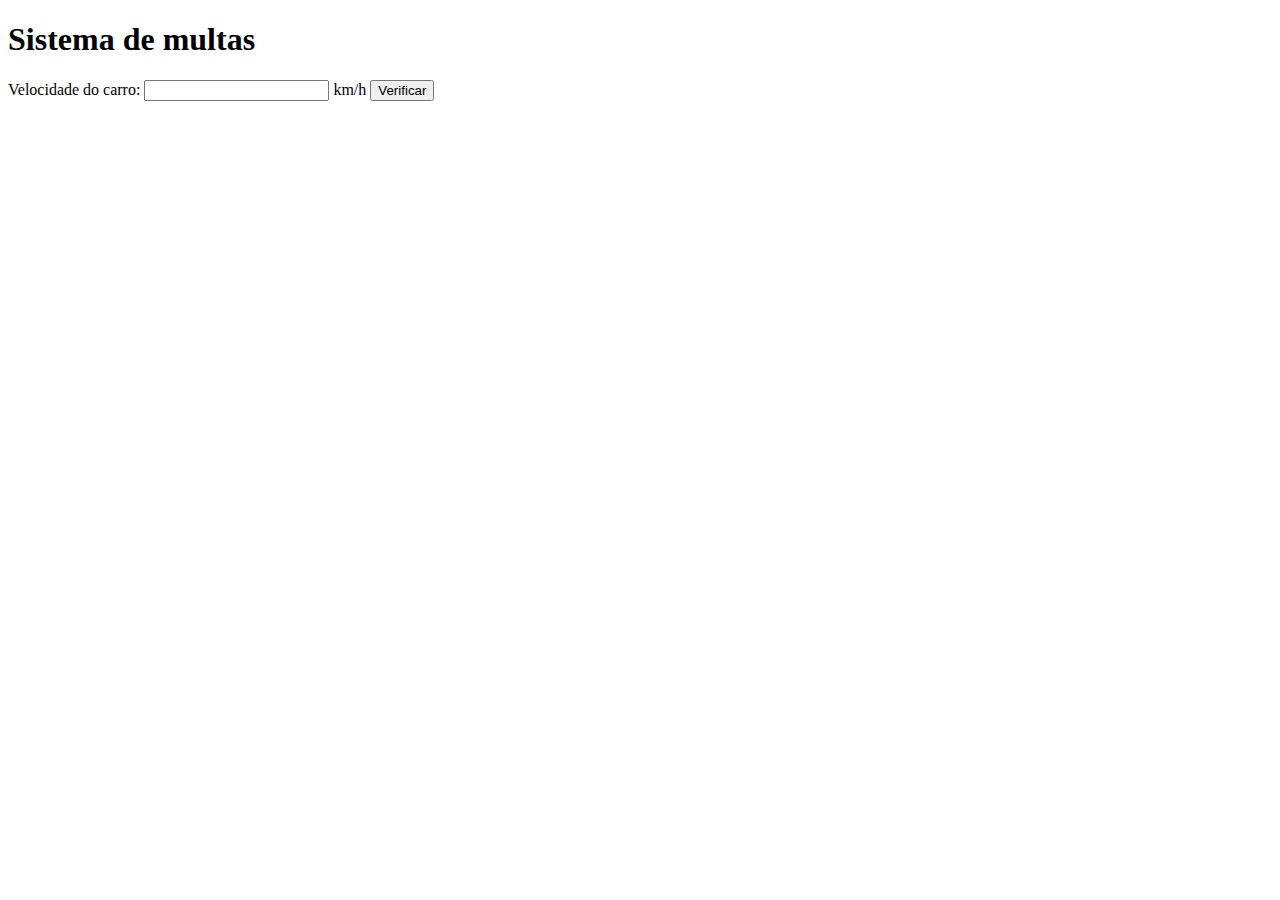
<file: Condições Simples/index.html>
<!DOCTYPE html>
<html lang="PT-br">
<head>
    <meta charset="UTF-8">
    <meta http-equiv="X-UA-Compatible" content="IE=edge">
    <meta name="viewport" content="width=device-width, initial-scale=1.0">
    <title>Condições</title>
</head>
<body>
    <h1>Sistema de multas</h1>
    Velocidade do carro: <input type="vel" id="vel"> km/h
    <input type="button" value="Verificar" onclick='calcular()'>

    <script>

        function calcular(){

            var vel = document.querySelector('input#vel')
            var velocidade = Number(vel.value)
        
            if(velocidade > 60){
                window.alert('Você foi multado!')
            } else {
                window.alert('Você não ultrapassou o limite de velocidade.')
            }
        }
    </script>
</body>
</html>
</file>
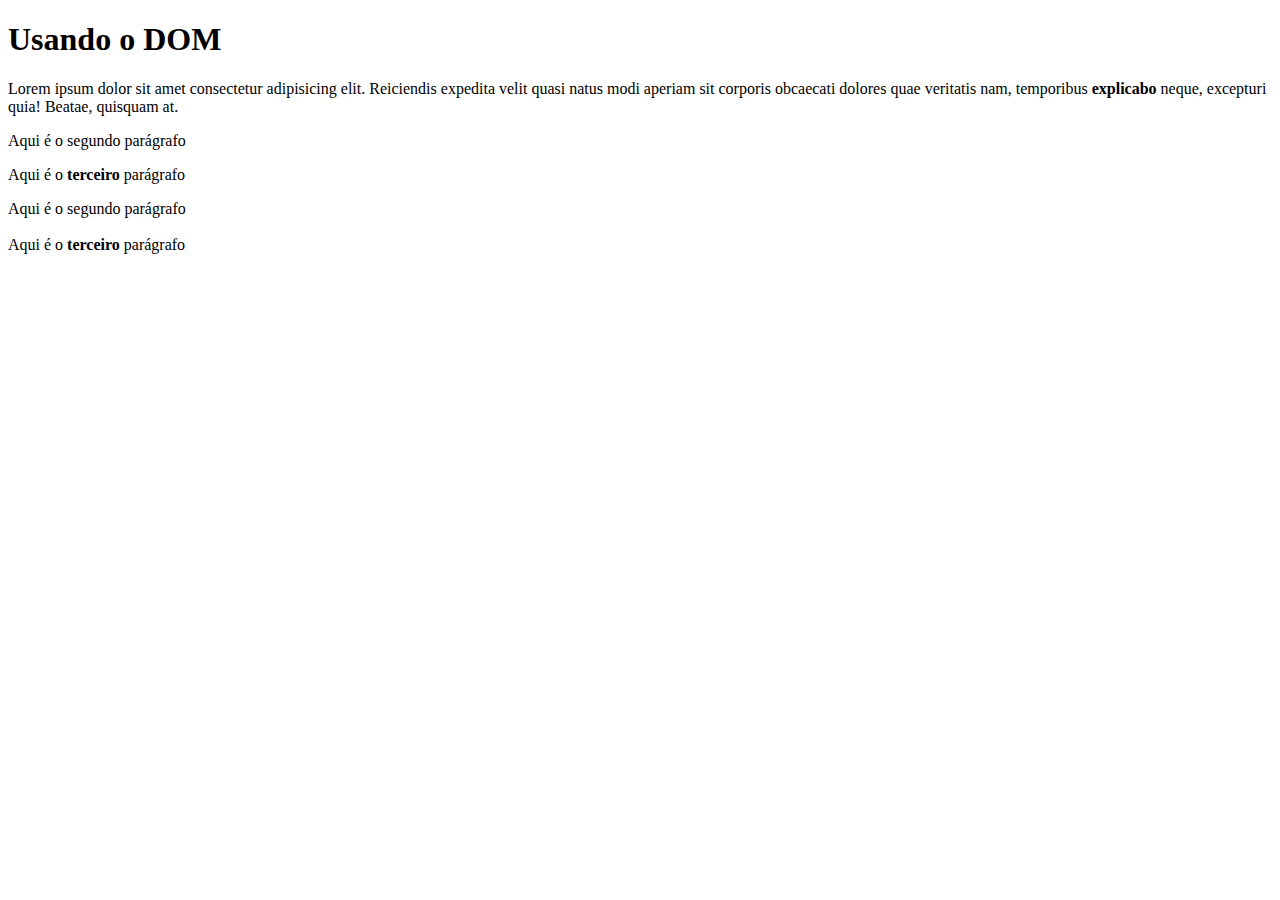
<file: Conhecendo o DOM/index.html>
<!DOCTYPE html>
<html lang="PT-br">
<head>
    <meta charset="UTF-8">
    <meta http-equiv="X-UA-Compatible" content="IE=edge">
    <meta name="viewport" content="width=device-width, initial-scale=1.0">
    <title>Entendendo o DOM (Document Object Model)</title>
</head>
<body>
    <h1>Usando o DOM</h1>
    <p>Lorem ipsum dolor sit amet consectetur adipisicing elit. Reiciendis expedita velit quasi natus modi aperiam sit corporis obcaecati dolores quae veritatis nam, temporibus <strong>explicabo</strong> neque, excepturi quia! Beatae, quisquam at.</p>

    <p>Aqui é o segundo parágrafo</p>

    <p id="msg">Aqui é o <strong>terceiro</strong> parágrafo</p>

    <script>
        var p1 = window.document.getElementsByTagName('p')[1] //Seleção por TagName
        window.document.write(p1.innerText)
    </script>
    <br><br>
    <script>
        var msg = document.getElementById("msg")
        document.write(msg.innerHTML) // Seleção por Id
    </script>

    <script>
        var msg1 = document.querySelector('p#msg')
        window.alert(msg1.innerText) /* Por querySelector (Pode ser # se for Id ou . se for classe)*/
    </script>
</body>
</html>
</file>
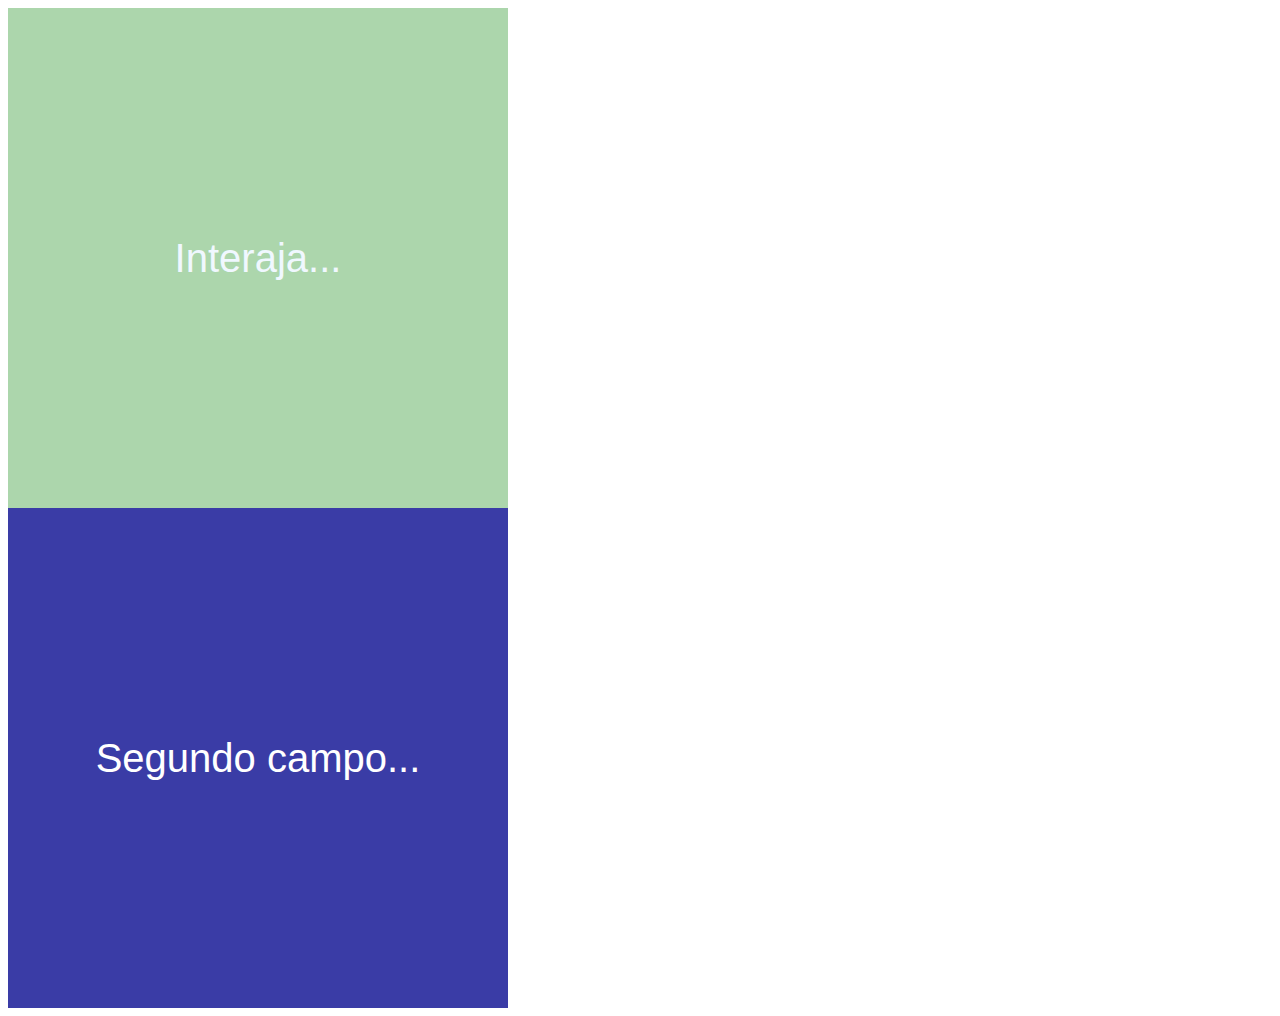
<file: Eventos DOM/index.html>
<!DOCTYPE html>
<html lang="PT=br">
<head> 
    <meta charset="UTF-8">
    <meta http-equiv="X-UA-Compatible" content="IE=edge">
    <meta name="viewport" content="width=device-width, initial-scale=1.0">
    <title>Eventos DOM</title>
    <style>
        div#area{
            font: normal 30pt arial;
            background: rgba(0, 128, 0, 0.324);
            color: aliceblue;
            width: 500px;
            height: 500px;
            line-height: 500px;
            text-align: center;
        }

        div#area2 {
            font: normal 30pt arial;
            background: rgb(58, 60, 166);
            color: rgb(255, 255, 255);
            width: 500px;
            height: 500px;
            line-height: 500px;
            text-align: center;
        }
    </style>
</head>
<body>
    <div id="area" onclick="clicar()" onmouseenter="entrar()" onmouseleave="sair()"> <!--Pode Criar eventos assim ou... com addEventListener()-->
        Interaja...
    </div>

    <div id="area2">Segundo campo...</div>
    <script>
        var a = document.querySelector('div#area')
        var a2 = document.querySelector('div#area2')
        a2.addEventListener('click', clicar2)
        a2.addEventListener('mouseenter', entrar2)
        a2.addEventListener('mouseout', sair2)

        function clicar(){
            
            a.innerText = 'Não era para clicar.'
        }

        function entrar(){

        
            a.innerText = 'Bem vinda Cecília!'
            a.style.background = 'pink'
        }

        function sair(){
            a.innerText = 'Volte para o quadrado.'
            a.style.background = 'green'
        }

        function clicar2(){
            a2.innerText = 'Não era para clicar.'
        }

        function entrar2(){
            a2.innerText = 'Bem vinda Cecília!'
            a2.style.background = 'pink'
        }

        function sair2(){
            a2.innerText = 'Volte para o quadrado.'
            a2.style.background = 'green'
        }   // ! eu fiz com o AddEventListener() e outro eu fiz dentro da Tag. 
    </script>
</body>
</html>
</file>
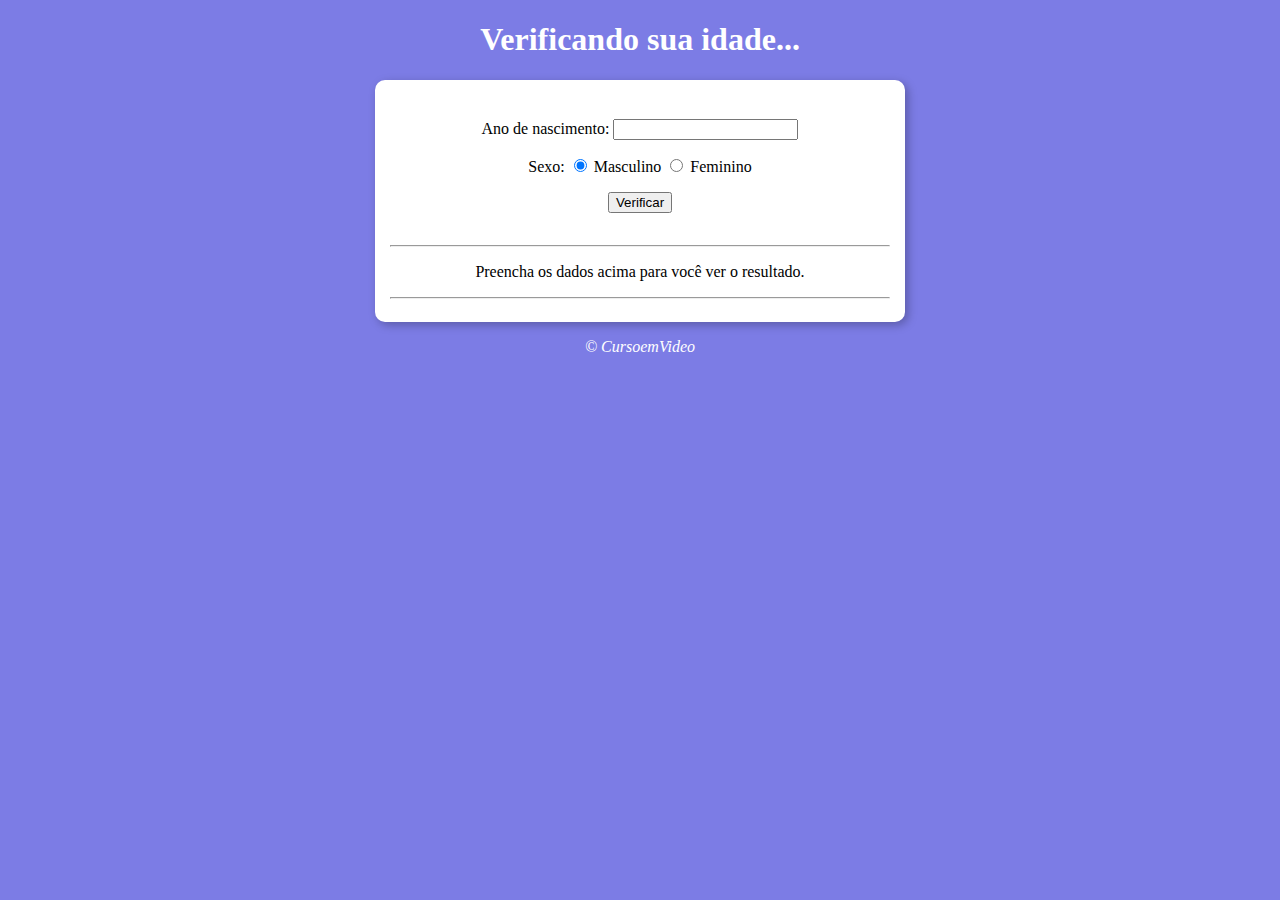
<file: Exercício 02/index.html>
<!DOCTYPE html>
<html lang="PT-br">
<head>
    <meta charset="UTF-8">
    <meta http-equiv="X-UA-Compatible" content="IE=edge">
    <meta name="viewport" content="width=device-width, initial-scale=1.0">
    <title>Verificador de Idade</title>
    <link rel="stylesheet" href="style.css">
</head>
<body>
    <header>
        <h1>Verificando sua idade...</h1>
    </header>
    <section>
        <div>
            <p>Ano de nascimento:
                <input type="number" name="txtano" id="txtano" min="0">
            </p>
            <p>Sexo:
                <input type="radio" name="radsex" id="mas" checked>
                <label for="mas">Masculino</label>
                <input type="radio" name="radsex" id="fem"> 
                <label for="fem">Feminino</label>
            </p>
            <p>
                <input type="button" value="Verificar" onclick="verificar()">
            </p>
        </div>
        <hr>
        <div id="res">
            Preencha os dados acima para você ver o resultado. 
        </div>
        <hr>
    </section>
    <footer>
        <p>&copy; CursoemVideo</p>
    </footer>
    <script src="script.js"></script>
</body>
</html>
</file>
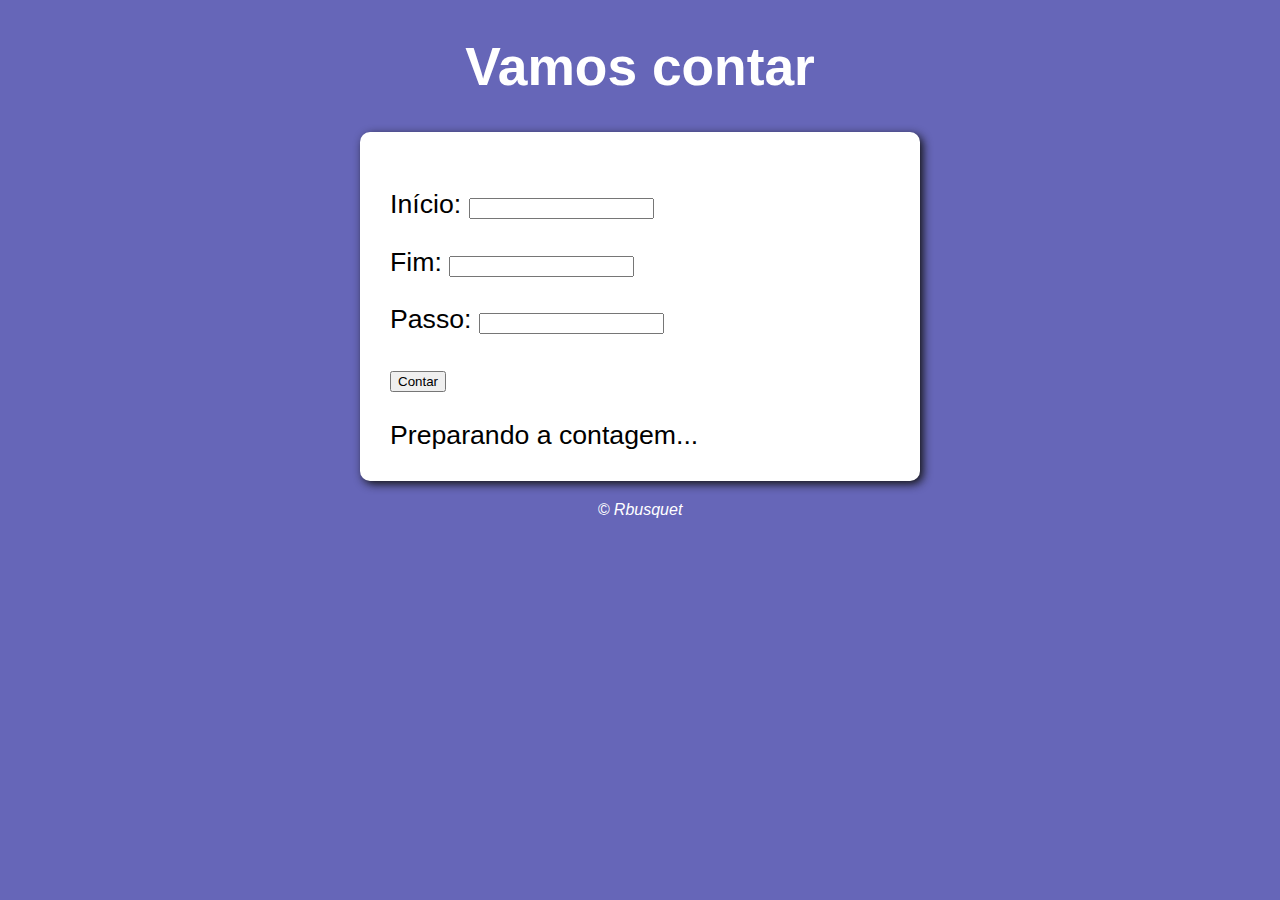
<file: Exercício 03/index.html>
<!DOCTYPE html>
<html lang="PT-br">
<head>
    <meta charset="UTF-8">
    <meta http-equiv="X-UA-Compatible" content="IE=edge">
    <meta name="viewport" content="width=device-width, initial-scale=1.0">
    <title>Super Contador</title>
    <link rel="stylesheet" href="style.css">
</head>
<body>
    <header>
        <h1>Vamos contar</h1>
    </header>
    <section>
        <div id="dados">
            <p>Início: <input type="number" name="txti" id="txti"></p>
            <p>Fim: <input type="number" name="txtf" id="txtf"></p>
            <p>Passo: <input type="number" name="txtp" id="txtp"></p>
            <p><input type="button" value="Contar" onclick="contar()"></p>
        </div>
        <div id="res">
            Preparando a contagem...
        </div>
    </section>
    <footer>
        &copy; Rbusquet
    </footer>
    <script src="script.js"></script>
</body>
</html>
</file>
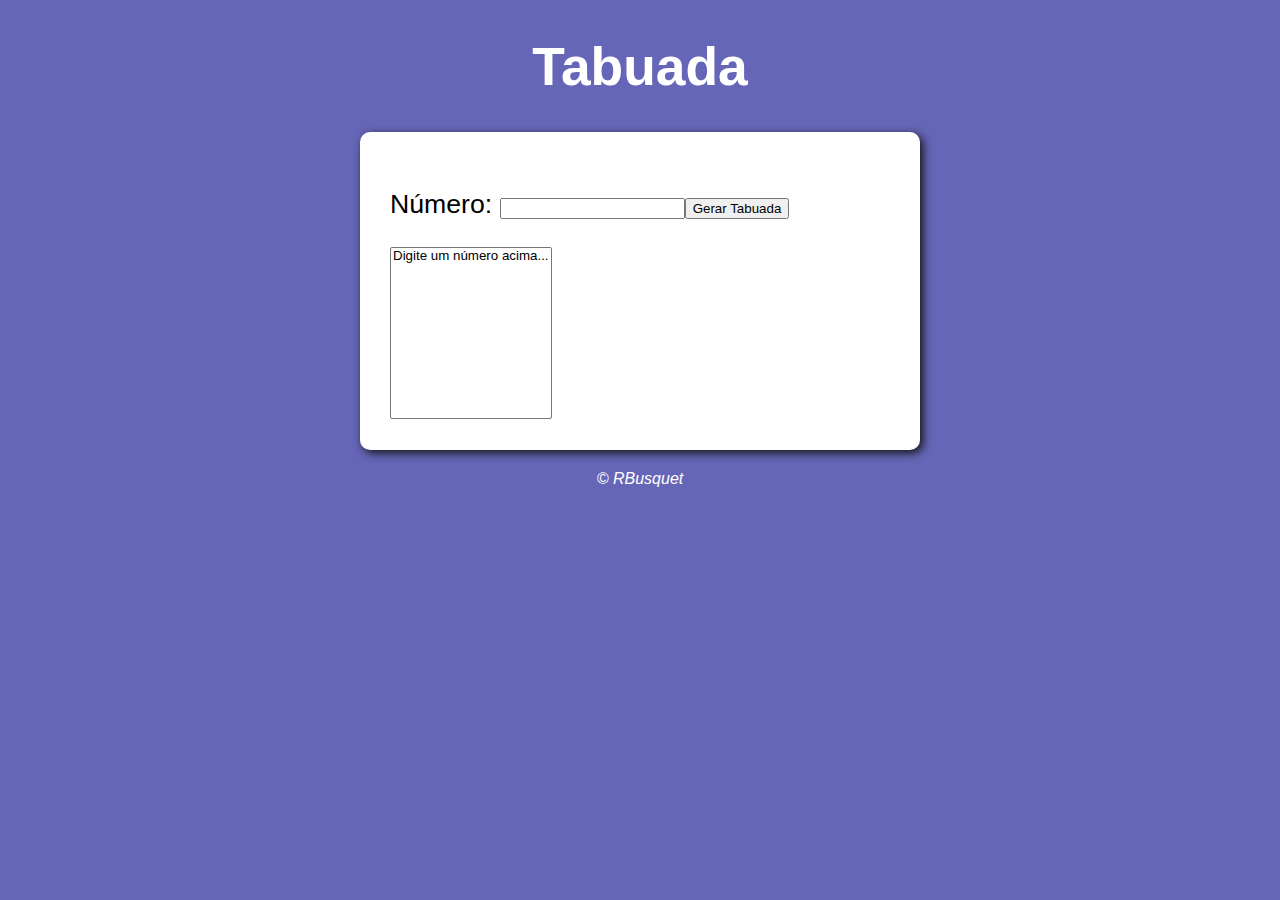
<file: Exercício 04 Select/index.html>
<!DOCTYPE html>
<html lang="PT-br">
<head>
    <meta charset="UTF-8">
    <meta http-equiv="X-UA-Compatible" content="IE=edge">
    <meta name="viewport" content="width=device-width, initial-scale=1.0">
    <title>Tabuada</title>
    <link rel="stylesheet" href="style.css">
</head>
<body>
    <header>
        <h1>Tabuada</h1>
    </header>
    <section>
        <div>
            <p>Número: <input type="number" name="num" id="txtn"><input type="button" value="Gerar Tabuada" onclick="tabuada()"></p>
        </div>
        <div>
            <select name="tabuada" id="seltab" size="10">
                <option>Digite um número acima...</option>
            </select>
        </div>
    </section>
    <footer>
        &copy; RBusquet
    </footer>
    <script src="script.js"></script>
</body>
</html>
</file>
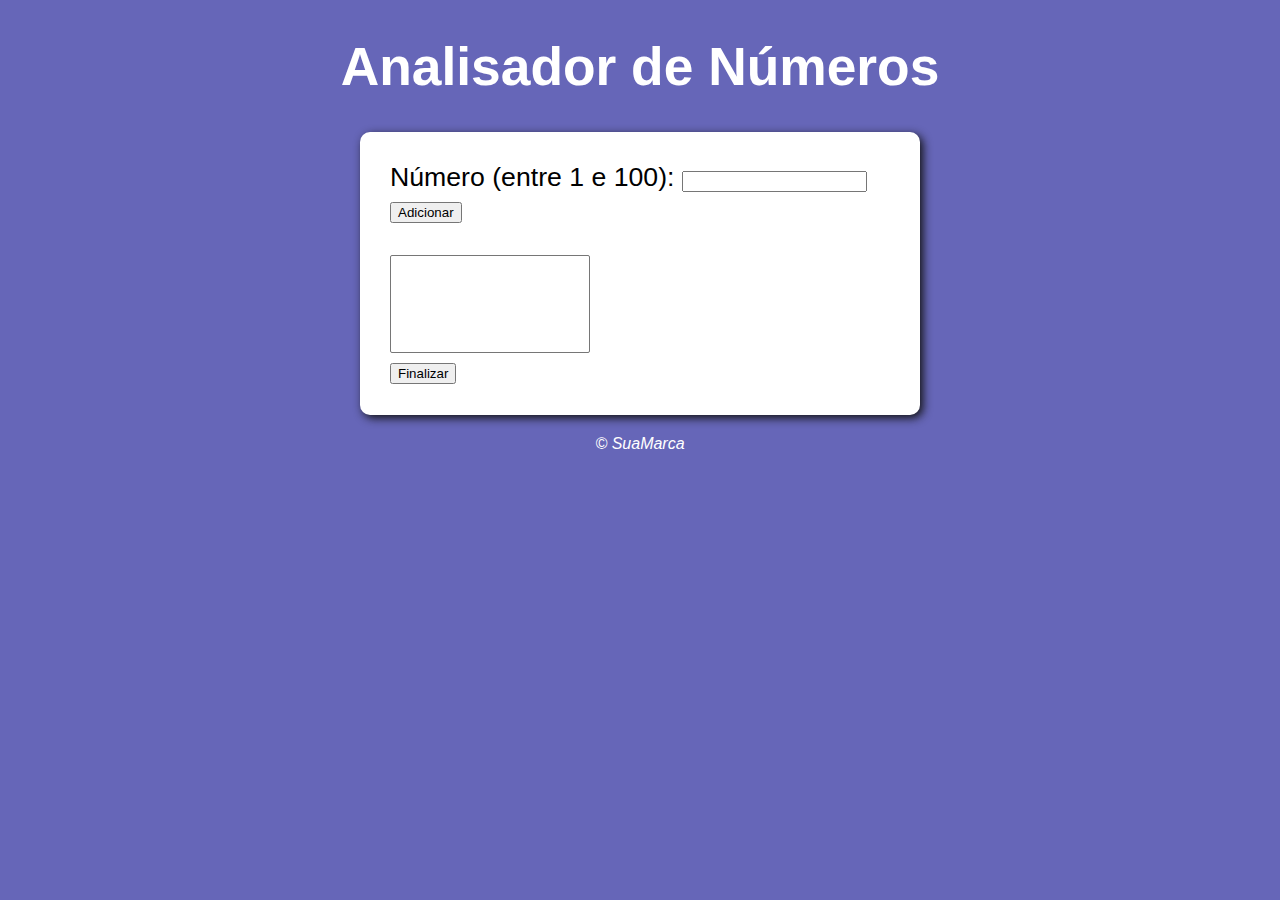
<file: Exercício Analisando uma Array/index.html>
<!DOCTYPE html>
<html lang="PT-br">
<head>
    <meta charset="UTF-8">
    <meta http-equiv="X-UA-Compatible" content="IE=edge">
    <meta name="viewport" content="width=device-width, initial-scale=1.0">
    <title>Analisador de N+umeros</title>
    <link rel="stylesheet" href="style.css">
</head>
<body>
    <header>
        <h1>Analisador de Números</h1>
    </header>
    <section>
        <div>
            Número (entre 1 e 100):
            <input type="number" name="fnum" id="fnum">
            <input type="button" value="Adicionar" onclick="adicionar()">
            <br><br><select name="flista" id="flista" size="6"></select>
            <br><input type="button" value="Finalizar" onclick="finalizar()">
        </div>
        <div id="res">
           
        </div>
    </section>
    <footer>
        &copy; SuaMarca
    </footer>
    <script src="script.js"></script>
</body>
</html>
</file>
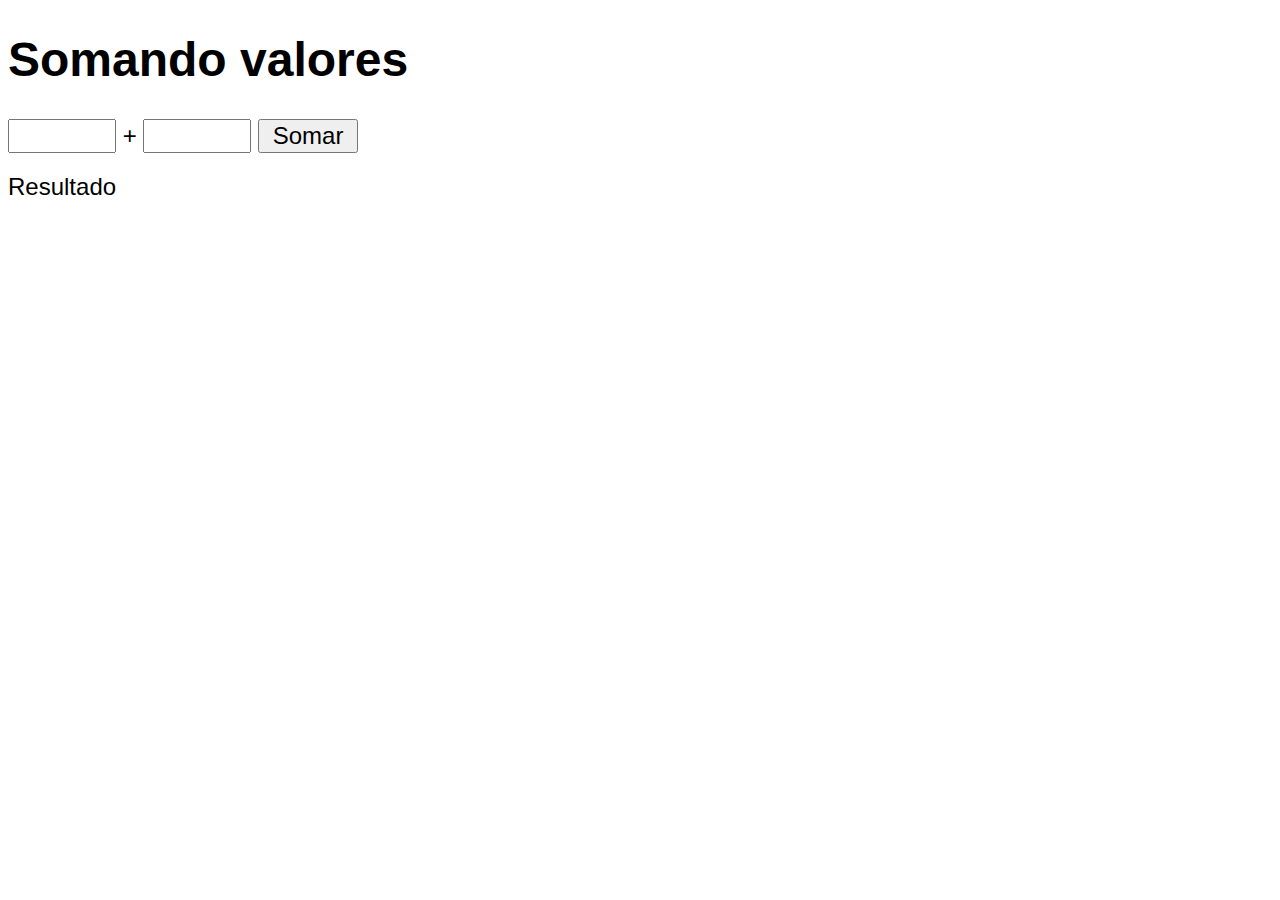
<file: Interagindo com o Usuário/index.html>
<!DOCTYPE html>
<html lang="PT-br">
<head>
    <meta charset="UTF-8">
    <meta http-equiv="X-UA-Compatible" content="IE=edge">
    <meta name="viewport" content="width=device-width, initial-scale=1.0">
    <title>Interagino com o usuário</title>
    <style>
        body{
            font: normal 18pt arial;
        }

        input{
            font: normal 18pt arial;
            width: 100px;
        }

        div#res {
            margin-top: 20px;
        }
    </style>
</head>
<body>
    <h1>Somando valores</h1>
    <input type="number" name="txtn1" id="txtn1" > +
    <input type="number" name="txtn2" id="txtn2">
    <input type="button" value="Somar" onclick="somar()">
    <div id="res">Resultado</div>
    <script>
        function somar(){
            var tn1 = document.getElementById('txtn1')
            var tn2 = document.querySelector('input#txtn2')
            var res = document.getElementById('res')
            var n1 =  Number(tn1.value)
            var n2 = Number(tn2.value)
            var s = n1 + n2
            res.innerHTML = `A soma de ${n1} e ${n2} é igual a <strong>${s}</strong>.`
        }
    </script>
</body>
</html>
</file>
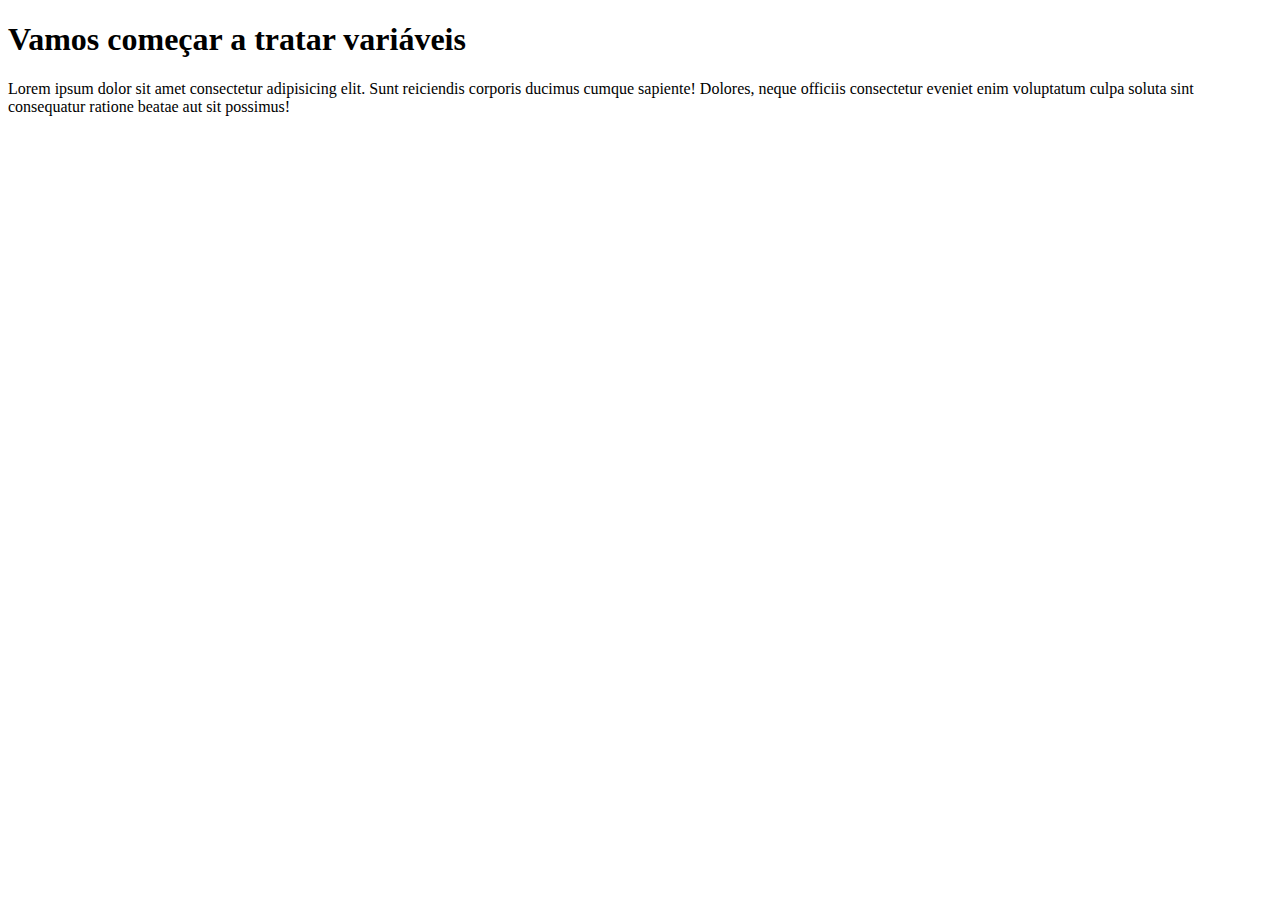
<file: Tratamento de Variaveis/index.html>
<!DOCTYPE html>
<html lang="PT-br">
<head>
    <meta charset="UTF-8">
    <meta http-equiv="X-UA-Compatible" content="IE=edge">
    <meta name="viewport" content="width=device-width, initial-scale=1.0">
    <title>Tratamento de variáveis</title>
</head>
<body>
    <h1>Vamos começar a tratar variáveis</h1>
    <p>Lorem ipsum dolor sit amet consectetur adipisicing elit. Sunt reiciendis corporis ducimus cumque sapiente! Dolores, neque officiis consectetur eveniet enim voluptatum culpa soluta sint consequatur ratione beatae aut sit possimus!</p>

    <script>
        var nome = prompt('Qual o seu nome?')
        alert(`O seu nome é ${nome}`) /* Usando crase para colocar variáveis no meio da string*/
        alert(`Seu nome tem ${nome.length} letras.`) // Calcular tamanho de strings

        document.write(`Seu nome com letras maiúsculas é: ${nome.toLocaleUpperCase()}.`) // Escreve algo na tela depois dos comandos de interação.

        var n1 = Number(prompt('Qual número 1?'))
        var n2 = Number(prompt('Qual o número 2?')) /* Number, para transformar uma string num número (Pode ser usado o Number isolado, ou com parseInt / parseFloat)*/
        var res = n1 + n2
        alert(`O resultado de ${n1} + ${n2} é ${res.toString()} ou ${String(res)}!`) /* .toString para transformar número em string, pode ser usado também o String(n) */   //Usando a Template strings

        res.toFixed(2).replace('.', ',') // Reduz a 2 casas decimais. Replace, comando para fazer o replace de itens isolados.
        alert(res)
        
        res.toLocaleString('PT-br', {style: 'currency', currency: 'BRL'}) // Para mostrar em moedas. 

        alert(res)   
    </script>
</body>
</html>
</file>
<file: Exercício 02/style.css>
body{
    background: rgb(124, 124, 229);
    font: normal 20 pt arial;
}

header{

    color: white;
    text-align: center;

}

section{
 
    background: white;
    border-radius: 10px;
    padding: 15px;
    width: 500px;
    margin: auto;
    box-shadow: 3px 3px 10px rgba(0, 0, 0, 0.267);
}

footer{
    
    color: white;
    text-align: center;
    font-style: italic;

}

div{

    text-align: center;
    padding: 8px;
    
}

img {

    width: 200px;
    height: 200px;
    border-top: 15px;
    align-items: center;
    align-self: center;
}
</file>
<file: Exercício 03/style.css>
body {
    background: rgb(102, 102, 184);
    font: normal 20pt arial;
}


header {
    color: white;
    text-align: center;
}

section {
    background: white;
    border-radius: 10px;
    padding: 30px;
    width: 500px;
    margin: auto;
    box-shadow: 3px 3px 10px rgb(18, 18, 18); 
    ;
}

footer {
    font-size: medium;
    color: white;
    text-align: center;
    font-style: italic;
    margin-top: 20px;
}
</file>
<file: Exercício 04 Select/style.css>
body {
    background: rgb(102, 102, 184);
    font: normal 20pt arial;
}


header {
    color: white;
    text-align: center;
}

section {
    background: white;
    border-radius: 10px;
    padding: 30px;
    width: 500px;
    margin: auto;
    box-shadow: 3px 3px 10px rgb(18, 18, 18); 
    ;
}

footer {
    font-size: medium;
    color: white;
    text-align: center;
    font-style: italic;
    margin-top: 20px;
}
</file>
<file: Exercício Analisando uma Array/style.css>
select {
    width: 200px;
}


body {
    background: rgb(102, 102, 184);
    font: normal 20pt arial;
}


header {
    color: white;
    text-align: center;
}

section {
    background: white;
    border-radius: 10px;
    padding: 30px;
    width: 500px;
    margin: auto;
    box-shadow: 3px 3px 10px rgb(18, 18, 18); 
    ;
}

footer {
    font-size: medium;
    color: white;
    text-align: center;
    font-style: italic;
    margin-top: 20px;
}
</file>
